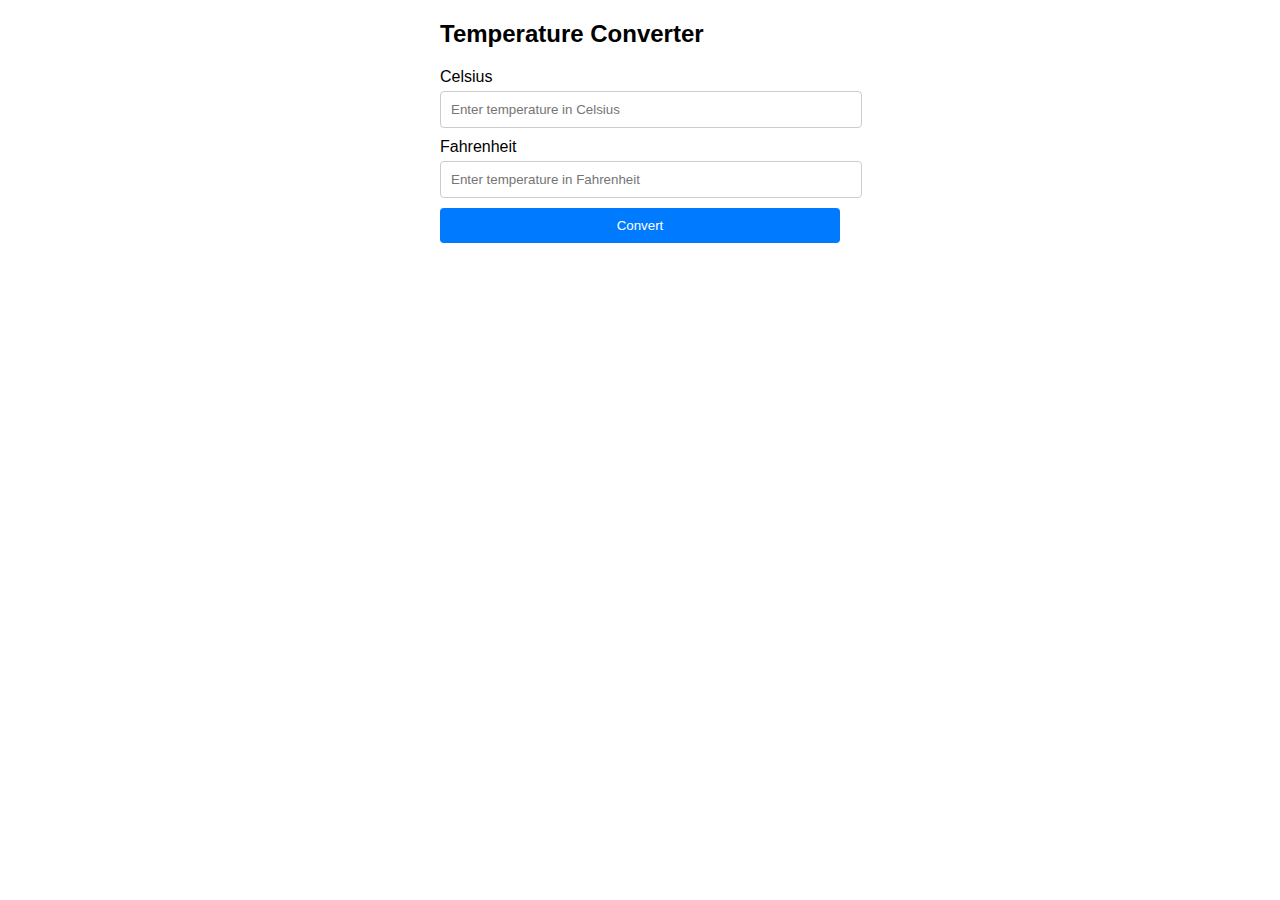
<file: DOM/Task2_Dom_advance/Task 2_TempConverter/index.html>
<!DOCTYPE html>
<html lang="en">
<head>
  <meta charset="UTF-8">
  <meta name="viewport" content="width=device-width, initial-scale=1.0">
  <title>Temperature Converter</title>
  <link rel="stylesheet" href="style.css"> <!-- Link to external CSS -->
</head>
<body>
  <div class="container">
    <h2>Temperature Converter</h2>
    <div id="error" class="error"></div>
    <label for="celsius">Celsius</label>
    <input type="text" id="celsius" placeholder="Enter temperature in Celsius">
    <label for="fahrenheit">Fahrenheit</label>
    <input type="text" id="fahrenheit" placeholder="Enter temperature in Fahrenheit">
    <button id="convertBtn">Convert</button>
  </div>
  <script src="script.js"></script> <!-- Link to JavaScript file -->
</body>
</html>
</file>
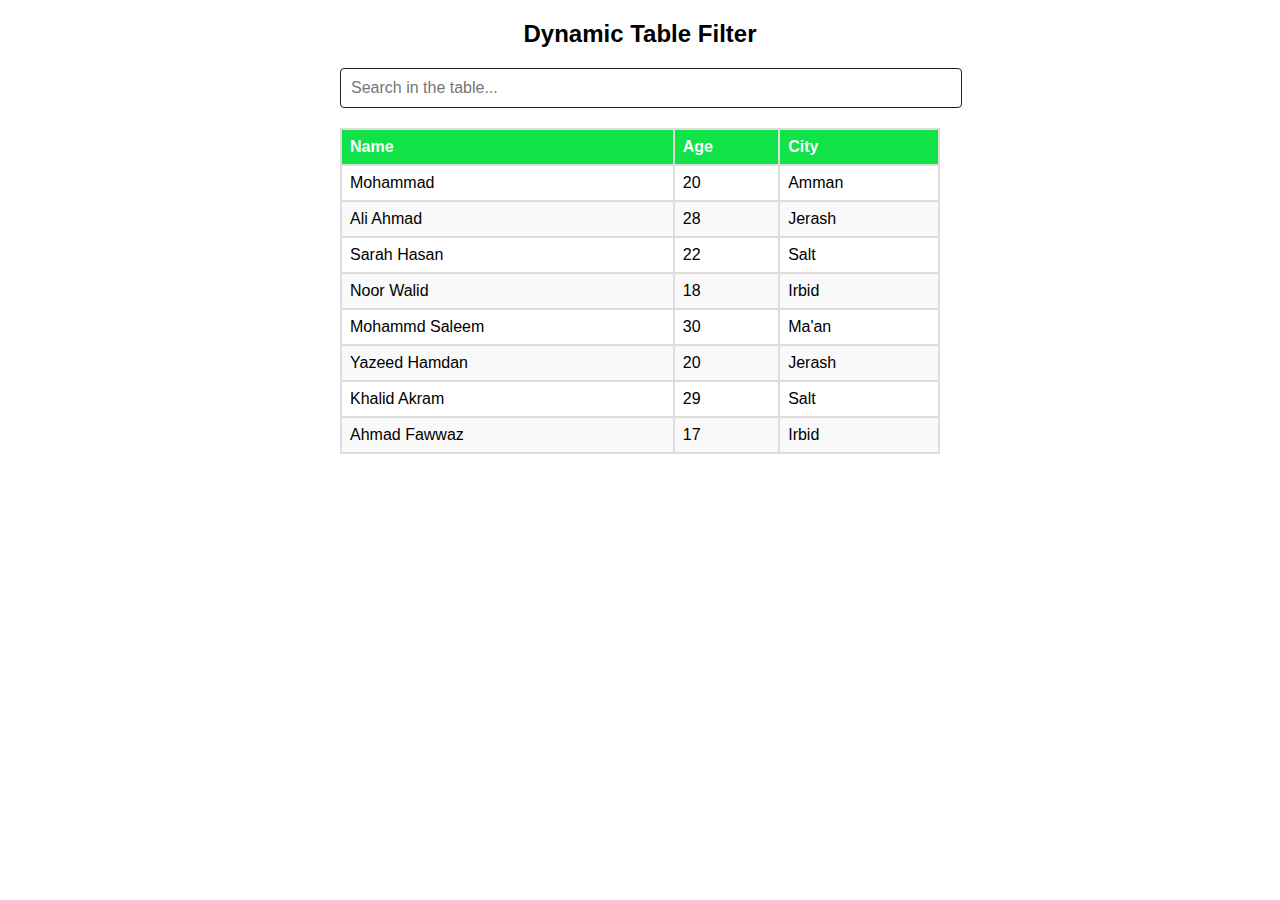
<file: DOM/Task2_Dom_advance/Task 4_DynamicTableFilter/index.html>
<!DOCTYPE html>
<html lang="en">
  <head>
    <meta charset="UTF-8" />
    <meta name="viewport" content="width=device-width, initial-scale=1.0" />
    <title>Dynamic Table Filter</title>
    <link rel="stylesheet" href="style.css" />
    <!-- Link to external CSS -->
  </head>
  <body>
    <div class="container">
      <h2>Dynamic Table Filter</h2>
      <input
        type="text"
        id="searchInput"
        placeholder="Search in the table..."
      />
      <table id="dataTable">
        <thead>
          <tr>
            <th>Name</th>
            <th>Age</th>
            <th>City</th>
          </tr>
        </thead>
        <tbody>
          <tr>
            <td>Mohammad</td>
            <td>20</td>
            <td>Amman</td>
          </tr>
          <tr>
            <td>Ali Ahmad</td>
            <td>28</td>
            <td>Jerash</td>
          </tr>
          <tr>
            <td>Sarah Hasan</td>
            <td>22</td>
            <td>Salt</td>
          </tr>
          <tr>
            <td>Noor Walid</td>
            <td>18</td>
            <td>Irbid</td>
          </tr>

          <tr>
            <td>Mohammd Saleem</td>
            <td>30</td>
            <td>Ma'an</td>
          </tr>
          <tr>
            <td>Yazeed Hamdan</td>
            <td>20</td>
            <td>Jerash</td>
          </tr>
          <tr>
            <td>Khalid Akram</td>
            <td>29</td>
            <td>Salt</td>
          </tr>
          <tr>
            <td>Ahmad Fawwaz</td>
            <td>17</td>
            <td>Irbid</td>
          </tr>
        </tbody>
      </table>
    </div>
    <script src="script.js"></script>
    <!-- Link to external JavaScript -->
  </body>
</html>
</file>
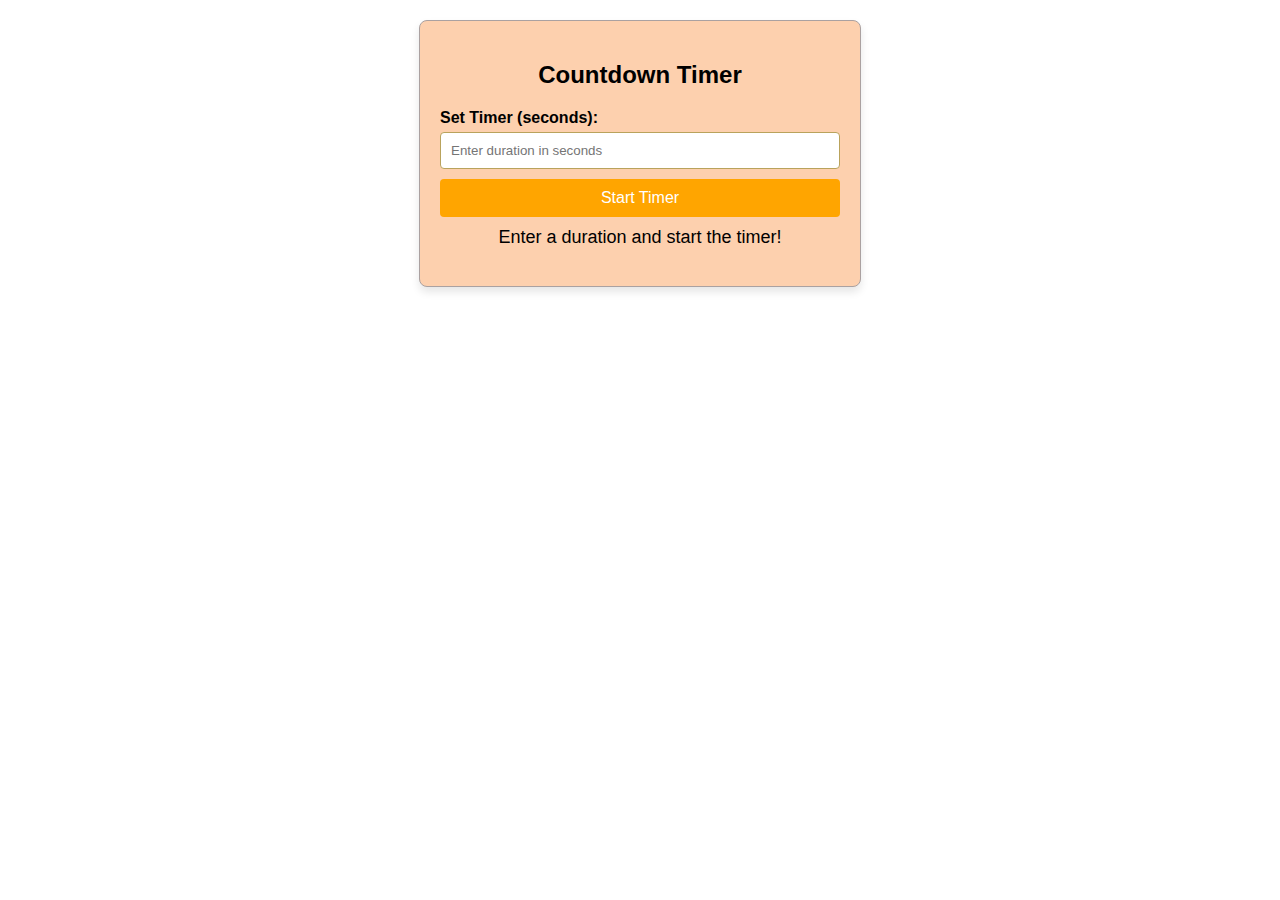
<file: DOM/Task2_Dom_advance/Task_3 CountDownTimer/index.html>
<!DOCTYPE html>
<html lang="en">
<head>
  <meta charset="UTF-8">
  <meta name="viewport" content="width=device-width, initial-scale=1.0">
  <title>Countdown Timer</title>
  <link rel="stylesheet" href="style.css"> <!-- Link to external CSS -->
</head>


<body>
  <div class="container">
    <h2>Countdown Timer</h2>
    <label for="timerInput">Set Timer (seconds):</label>
    <input type="number" id="timerInput" placeholder="Enter duration in seconds">
    <button id="startTimerBtn">Start Timer</button>
    <p id="timerDisplay">Enter a duration and start the timer!</p>
  </div>
  
  
  
  
  
  
  
  
  <script src="script.js"></script> <!-- Link to JavaScript file -->
</body>
</html>
</file>
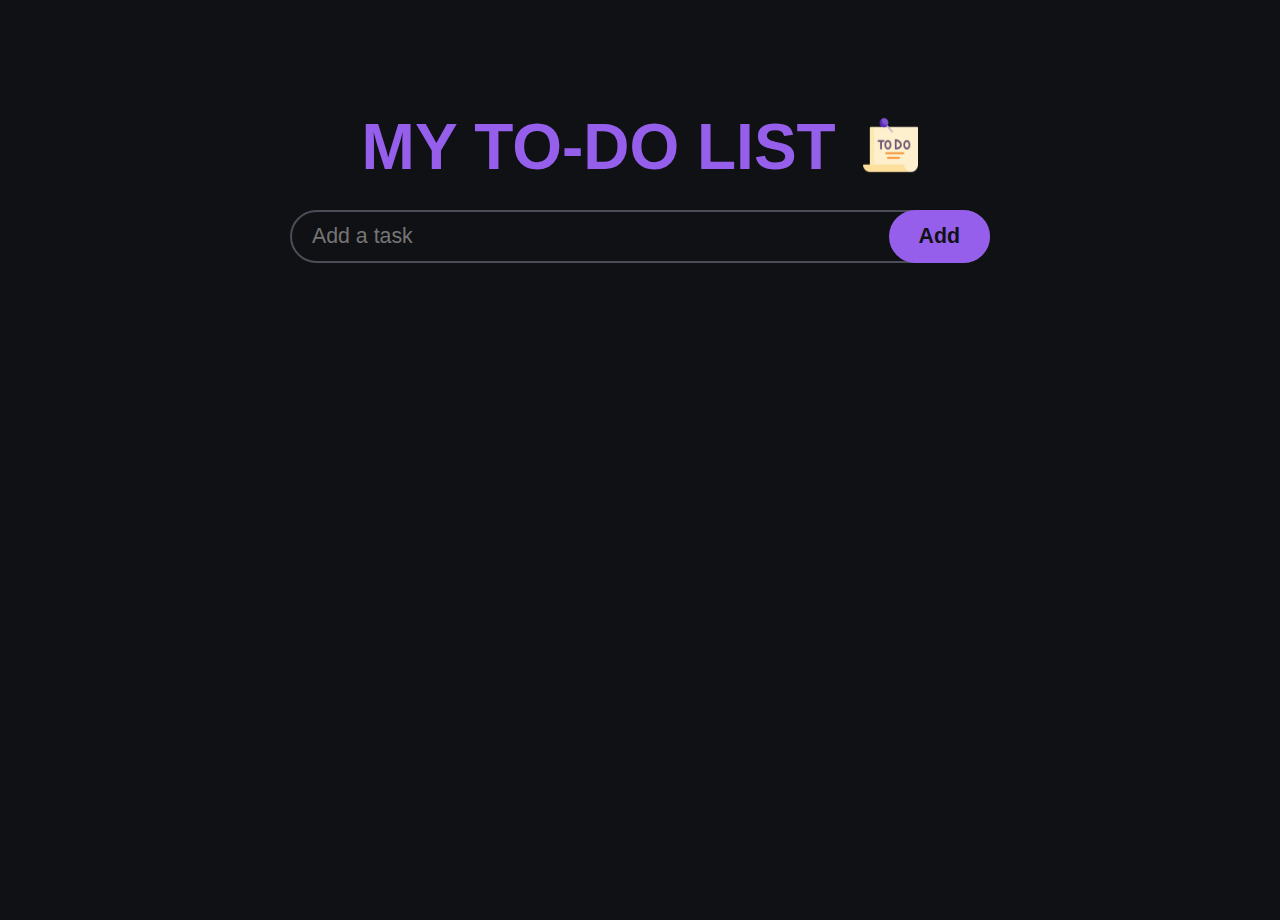
<file: DOM/Task2_Dom_advance/TASK 1_My advance To do list with new stylin and effects/ToDo List/index.html>
<!DOCTYPE html>
<html lang="en">
  <head>
    <meta charset="UTF-8" />
    <meta name="viewport" content="width=device-width, initial-scale=1.0" />
    <title>To-Do List</title>
    <link rel="stylesheet" href="style.css" />
  </head>
  <body>
    <h1>My To-Do List <span class="flag"><img src="icons/jordan.png" width="55vw"; height="60vh"></span></h1>
    <div class="wrapper">
      <form>
        <input
          id="todo-input"
          type="text"
          placeholder="Add a task"
          autocomplete="off"
        />
        <button id="todo-button" type="submit">Add</button>
      </form>
      <ul id="todo-list">
        <!-- Dynamically generated tasks will appear here -->
      </ul>
    </div>
    <script src="script.js"></script>
  </body>
</html>
</file>
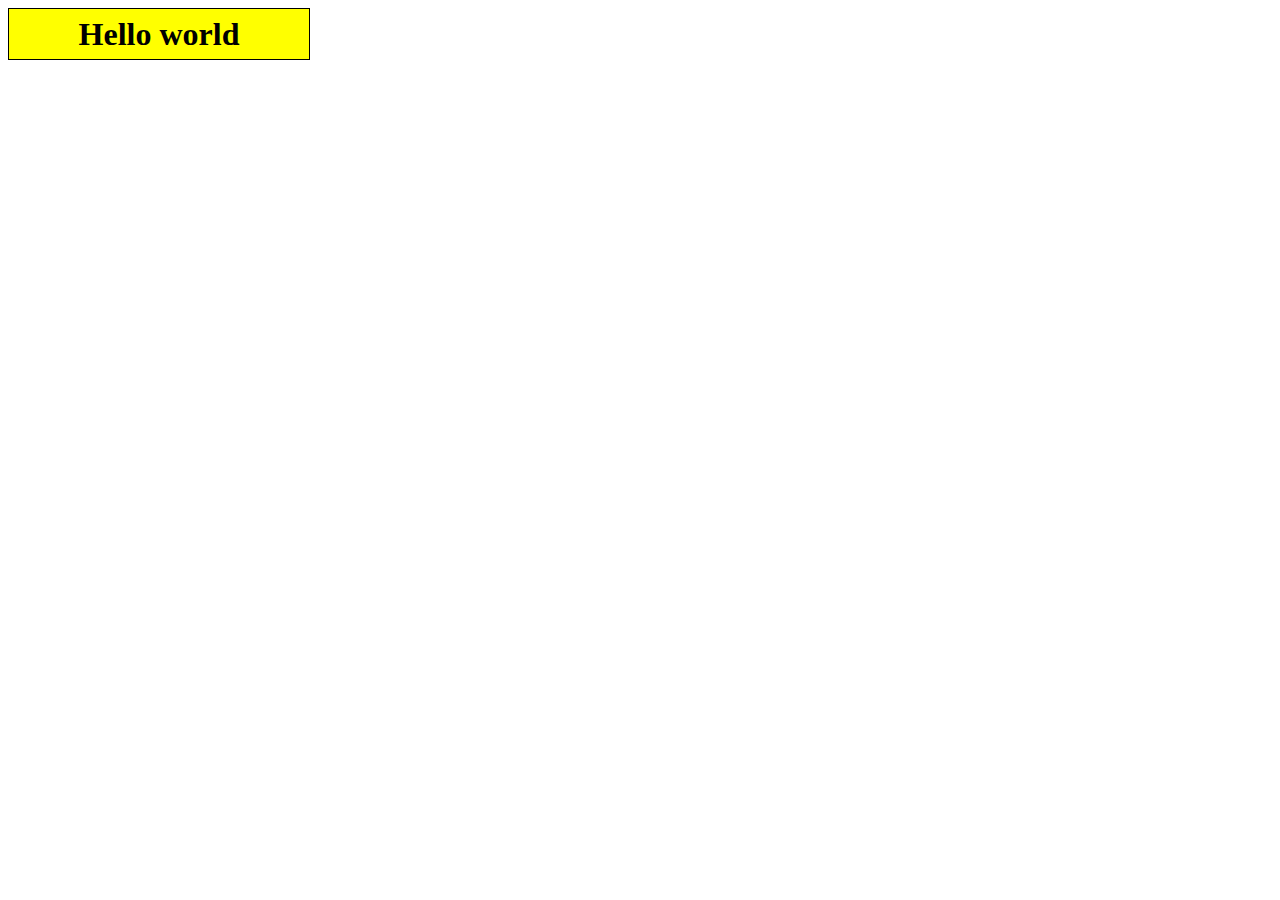
<file: DOM/EXs Dom _ from 1 to 7/task/exercise1.html>
<!DOCTYPE html>
<html lang="en">
<head>
    <meta charset="UTF-8">
    <title>Exercise #1: Changing the text in the div when mouse over and return it back when mouse out</title>
    <style>
        #mydiv {
            width: 300px;
            height: 50px;
            line-height: 50px;  /* for vertical alignment of text */
            text-align: center;
            border: 1px solid black;
            background-color: yellow;
            font-size: 2em;
            font-weight: bold;
        }
    </style>


</head>
<body>
<div id="mydiv">Hello world</div>











<script src="exercise1.js"></script>
</body>
</html>
</file>
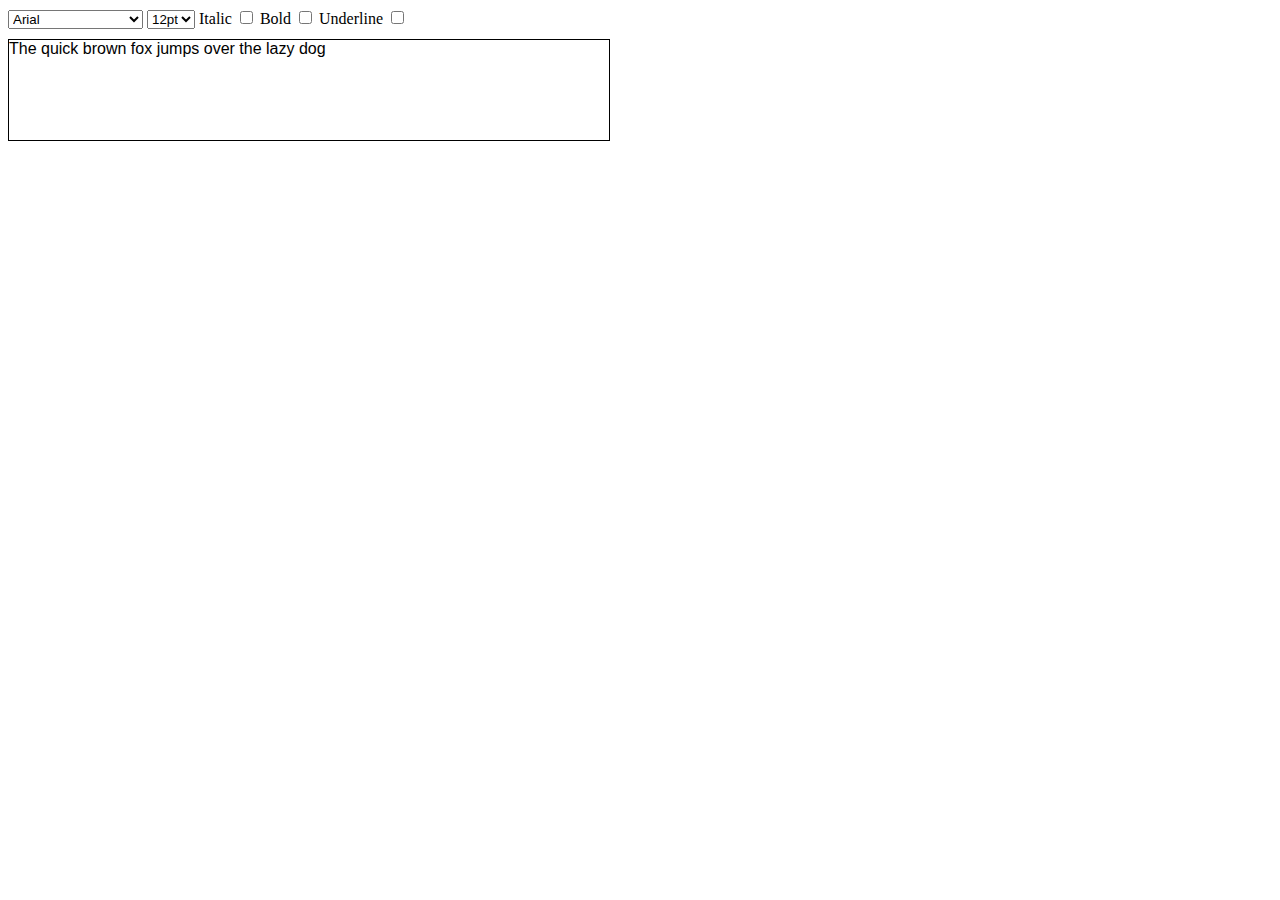
<file: DOM/EXs Dom _ from 1 to 7/task/exercise3.html>
<!DOCTYPE html>
<html lang="en">
<head>
    <meta charset="UTF-8">
    <title>Exercise #4: Formatting text</title>
    <style>
        div {
            width: 600px;
            height: 100px;
            border: 1px solid black;
            margin-top: 10px;
            /* default options */
            font-family: Arial;
            font-size: 12pt;
        }
    </style>
</head>
<body>
<form name="form">
    <select name="font_family" id="font_family">
        <option value="Arial" selected>Arial</option>
        <option value="Verdana">Verdana</option>
        <option value="Helvetica">Helvetica</option>
        <option value="Times New Roman">Times New Roman</option>
        <option value="Courier New">Courier New</option>
    </select>
    <select name="font_size" id="font_size">
        <option value="8pt">8pt</option>
        <option value="10pt">10pt</option>
        <option value="12pt" selected>12pt</option>
        <option value="14pt">14pt</option>
        <option value="16pt">16pt</option>
    </select>
    <label>Italic <input type="checkbox" name="font_italic" id="font_italic"></label>
    <label>Bold <input type="checkbox" name="font_bold" id="font_bold"></label>
    <label>Underline <input type="checkbox" name="font_underline" id="font_underline"></label>
</form>

<div id="text">The quick brown fox jumps over the lazy dog</div>







<script src="exercise3.js"></script>
</body>
</html>
</file>
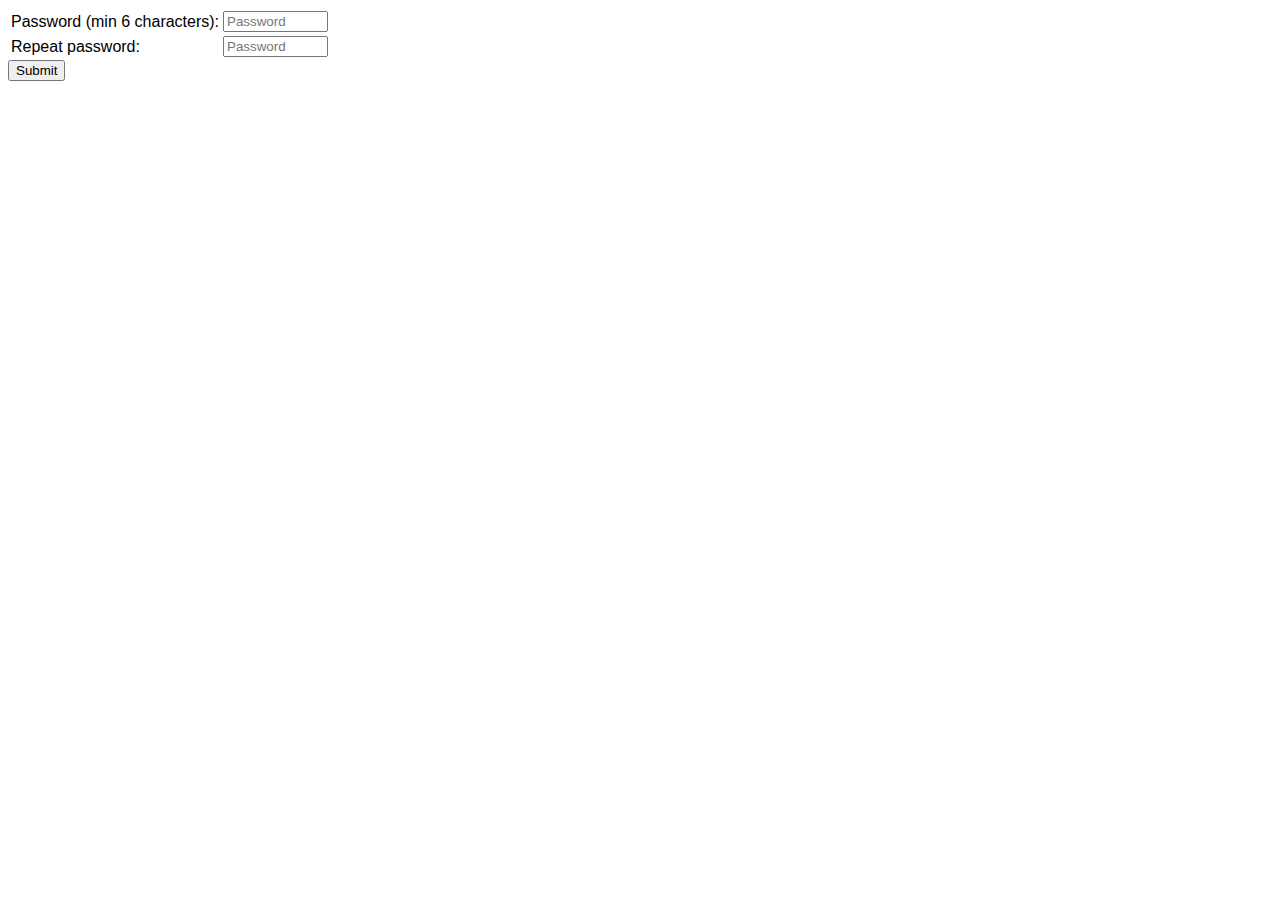
<file: DOM/EXs Dom _ from 1 to 7/task/exercise4.html>
<!DOCTYPE html>
<html lang="en">
<head>
    <meta charset="UTF-8">
    <title>Exercise #5: Input check for minimmum number of charecter should be 6 and password match in both input </title>
    <style>
        * {
            font-family: Arial, sans-serif;
        }

        .err {
            color: red;
            font-size: 0.7em;
        }
    </style>
</head>
<body>

<form name="pw">
    <table>
        <tr>
            <td>Password (min 6 characters):</td>
            <td><input type="password" name="password1" id="password1" size="10" placeholder="Password"></td>
            <td>
                <div id="pw1_check" class="err"></div>
            </td>
        </tr>
        <tr>
            <td>Repeat password:</td>
            <td><input type="password" name="password2" id="password2" size="10" placeholder="Password"></td>
            <td>
                <div id="pw2_check" class="err"></div>
            </td>
        </tr>
    </table>

    <input type="submit" value="Submit" id="submitBtn"/>
</form>




<script src="exercise4.js"> </script>

</body>
</html>
</file>
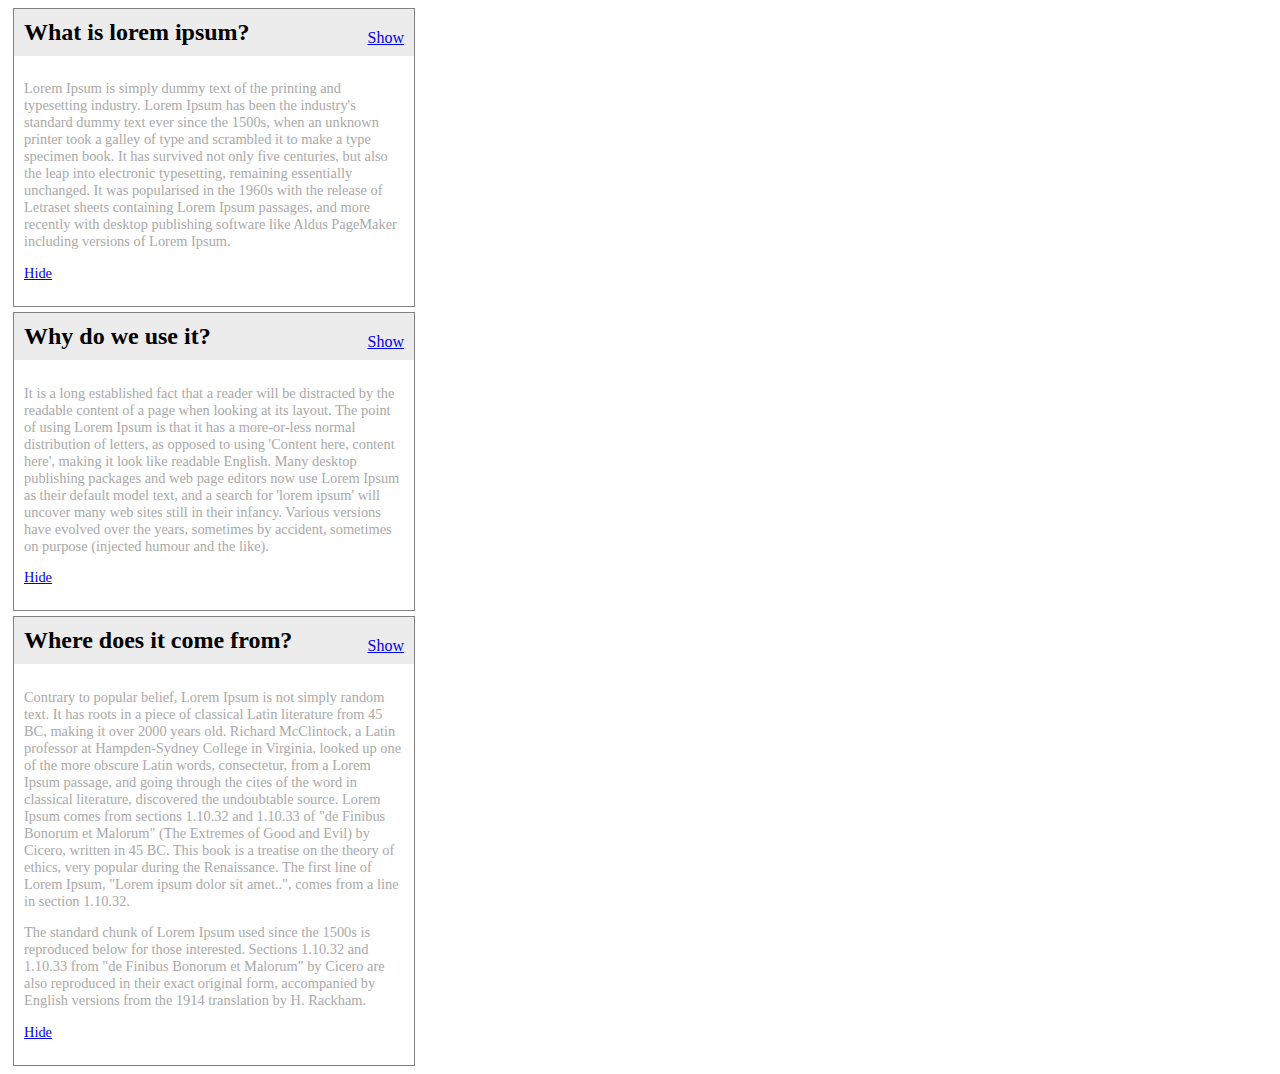
<file: DOM/EXs Dom _ from 1 to 7/task/exercise5.html>
<!DOCTYPE html>
<html lang="en">
<head>
    <meta charset="UTF-8">
    <title>Exercise #6: Content show/hide</title>
    <style>
        * {
            font-family: Georgia, serif;
        }

        article {
            width: 400px;
            border: 1px solid grey;
            background-color: #ececec;
            position: relative;
            margin: 5px;
        }

        article h2 {
            margin: 0px;
            padding: 10px;
            font-size: 1.5em;
        }

        article .showlink {
            position: absolute;
            right: 10px;
            top: 20px;
        }

        article .text {
            background-color: white;
            padding: 10px;
            font-family: Verdana, sans-serif;
            font-size: 0.9em;
            color: #a9a9a9;
        }
    </style>
</head>
<body>

<article>
    <h2>What is lorem ipsum?</h2>
    <div id="p1_show" class="showlink"><a href="#">Show</a></div>
    <div id="p1_text" class="text">
        <p>Lorem Ipsum is simply dummy text of the printing and typesetting industry. Lorem Ipsum has been the
            industry's standard dummy text ever since the 1500s, when an unknown printer took a galley of type and
            scrambled it to make a type specimen book. It has survived not only five centuries, but also the leap into
            electronic typesetting, remaining essentially unchanged. It was popularised in the 1960s with the release of
            Letraset sheets containing Lorem Ipsum passages, and more recently with desktop publishing software like
            Aldus PageMaker including versions of Lorem Ipsum.</p>
        <p><a href="#">Hide</a></p>
    </div>
</article>

<article>
    <h2>Why do we use it?</h2>
    <div id="p2_show" class="showlink"><a href="#">Show</a></div>
    <div id="p2_text" class="text">
        <p>It is a long established fact that a reader will be distracted by the readable content of a page when looking
            at its layout. The point of using Lorem Ipsum is that it has a more-or-less normal distribution of letters,
            as opposed to using 'Content here, content here', making it look like readable English. Many desktop
            publishing packages and web page editors now use Lorem Ipsum as their default model text, and a search for
            'lorem ipsum' will uncover many web sites still in their infancy. Various versions have evolved over the
            years, sometimes by accident, sometimes on purpose (injected humour and the like).</p>
        <p><a href="#">Hide</a></p>
    </div>
</article>

<article>
    <h2>Where does it come from?</h2>
    <div id="p3_show" class="showlink"><a href="#">Show</a></div>
    <div id="p3_text" class="text">
        <p>Contrary to popular belief, Lorem Ipsum is not simply random text. It has roots in a piece of classical Latin
            literature from 45 BC, making it over 2000 years old. Richard McClintock, a Latin professor at
            Hampden-Sydney College in Virginia, looked up one of the more obscure Latin words, consectetur, from a Lorem
            Ipsum passage, and going through the cites of the word in classical literature, discovered the undoubtable
            source. Lorem Ipsum comes from sections 1.10.32 and 1.10.33 of "de Finibus Bonorum et Malorum" (The Extremes
            of Good and Evil) by Cicero, written in 45 BC. This book is a treatise on the theory of ethics, very popular
            during the Renaissance. The first line of Lorem Ipsum, "Lorem ipsum dolor sit amet..", comes from a line in
            section 1.10.32.</p>
        <p>The standard chunk of Lorem Ipsum used since the 1500s is reproduced below for those interested. Sections
            1.10.32 and 1.10.33 from "de Finibus Bonorum et Malorum" by Cicero are also reproduced in their exact
            original form, accompanied by English versions from the 1914 translation by H. Rackham.</p>
        <p><a href="#">Hide</a></p>
    </div>
</article>



<script src="exercise5.js"></script>


</body>
</html>
</file>
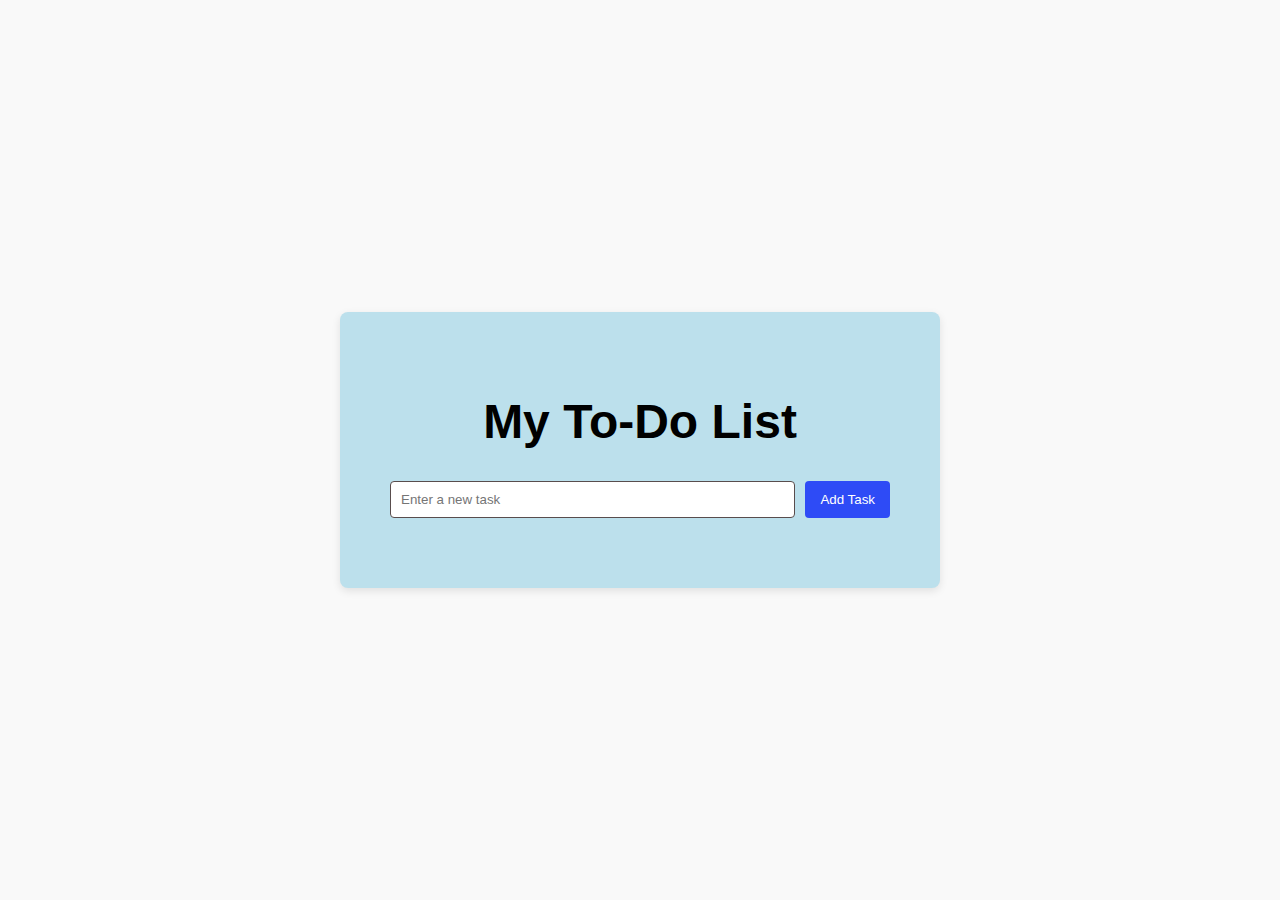
<file: DOM/Task2_Dom_advance/Task 1_ Dynamic To-Do List/indexToDoList.html>
<!DOCTYPE html>
<html lang="en">
<head>
    <meta charset="UTF-8">
    <meta name="viewport" content="width=device-width, initial-scale=1.0">
    <title>My To-Do List</title>
    <link rel="stylesheet" href="style.css">
</head>
<body>
    <div class="todo-container">
        <h1>My To-Do List</h1>
        <div class="input-section">
            <input type="text" id="taskInput" placeholder="Enter a new task">
            <button id="addTaskBtn">Add Task</button>
        </div>
        <ul id="taskList">
            <!-- Task items will be added here dynamically -->
        </ul>
    </div>
    <script src="script.js"></script>
</body>
</html>
</file>
<file: DOM/Task2_Dom_advance/Task 2_TempConverter/style.css>
body {
    font-family: Arial, sans-serif;
    margin: 20px;
  }
  .container {
    max-width: 400px;
    margin: 0 auto;
  }
  label {
    display: block;
    margin-bottom: 5px;
  }
  input {
    width: 100%;
    padding: 10px;
    margin-bottom: 10px;
    border: 1px solid #ccc;
    border-radius: 4px;
  }
  button {
    width: 100%;
    padding: 10px;
    background-color: #007BFF;
    color: white;
    border: none;
    border-radius: 4px;
    cursor: pointer;
  }
  button:hover {
    background-color: #0056b3;
  }
  .error {
    color: red;
    margin-bottom: 10px;
  }
</file>
<file: DOM/Task2_Dom_advance/Task 4_DynamicTableFilter/style.css>
body {
  font-family: Arial, sans-serif;
  margin: 20px;
}

.container {
  max-width: 600px;
  margin: 0 auto;
  text-align: center;
}

input {
  width: 100%;
  padding: 10px;
  margin-bottom: 20px;
  border: 1px solid #1e1e1e;
  border-radius: 4px;
  font-size: 16px;
}

table {
  width: 100%;
  border-collapse: collapse;
}

th,
td {
  border: 2px solid #ddd;
  padding: 8px;
  text-align: left;
}

th {
  background-color: #10e248;
  color: white;
}

tr:nth-child(even) {
  background-color: #f9f9f9;
}

tr:hover {
  background-color: #f1f1f1;
}

.highlight {
  background-color: yellow;
  font-weight: bold;
}
</file>
<file: DOM/Task2_Dom_advance/Task_3 CountDownTimer/style.css>
body {
    font-family: Arial, sans-serif;
    margin: 20px;
  }
  
  .container {
    max-width: 400px;
    margin: 0 auto;
    padding: 20px;
    border: 1px solid #aaa1a1;
    border-radius: 8px;
    background-color: #fdd0ae;
    box-shadow: 0 5px 8px rgba(0, 0, 0, 0.1);
  }
  
  h2 {
    text-align: center;
    margin-bottom: 20px;
  }
  
  label {
    display: block;
    margin-bottom: 5px;
    font-weight: bold;
  }
  
  input {
    width: 100%;
    padding: 10px;
    margin-bottom: 10px;
    border: 1px solid #b9a35c;
    border-radius: 4px;
    box-sizing: border-box;
  }
  
  button {
    width: 100%;
    padding: 10px;
    background-color: orange;
    color: white;
    border: none;
    border-radius: 4px;
    cursor: pointer;
    font-size: 16px;
  }
  
  button:hover {
    background-color: green;
  }
  
  p {
    text-align: center;
    font-size: 18px;
    margin-top: 10px;
  }
  
  .error {
    color: red;
    margin-bottom: 10px;
    text-align: center;
  }
</file>
<file: DOM/Task2_Dom_advance/TASK 1_My advance To do list with new stylin and effects/ToDo List/style.css>
/* this for us to creat a theme colors for our project */
:root {
  --background: #101114;
  --primary-color: #1c1d20;
  --secondary-color: #4a4d57;
  --accent-color: #955feb;
  --text-color: #f9f9f9;
}

* {
  margin: 0;
  padding: 0;
}

html {
  font-family: "Segoe UI", Tahoma, Geneva, Verdana, sans-serif;
  font-size: 16pt;
  color: var(--text-color);
}

body {
  min-height: 100vh;
  padding: 10px;
  background-color: var(--background);
  display: flex;
  flex-direction: column;
  align-items: center;
}

h1 {
  margin: 100px;
  margin-bottom: 20px;
  font-size: 3rem;
  font-weight: 800;
  text-transform: uppercase;
  text-align: center;
  color: var(--accent-color);
}

.wrapper {
  width: 700px;
  max-width: 100%;
  display: flex;
  flex-direction: column;
  gap: 10px;
}

#todo-input {
  box-sizing: border-box;
  padding: 12px 20px;
  width: 100%;
  background: none;
  border: 2px solid var(--secondary-color);
  border-radius: 1000px;
  font: inherit;
  color: var(--text-color);
  caret-color: var(--accent-color);
}
/* <--! this elemenate the highlight effect on input field --> */
#todo-input:focus {
  outline: none;
}

form {
  position: relative;
}
#todo-button {
  position: absolute;
  top: 0;
  right: 0;

  background-color: var(--accent-color);
  height: 100%;
  padding: 0 30px;
  border: none;
  border-radius: 1000px;
  font: inherit;
  font-weight: 600;
  color: var(--background);
  cursor: pointer;
}

#todo {
  margin: 10px;
  padding: 0 16px;
  background-color: var(--primary-color);
  border-radius: 15px;
  display: flex;
  align-items: center;
}

#todo .todo-text {
  padding: 15px;
  padding-right: 0;
  flex-grow: 1;
}

.delete-button {
  padding: 3px;
  background: none;
  border: none;
  display: flex;
  justify-content: center;
  align-items: center;
  cursor: pointer;
}

.delete-button svg {
  transition: 200ms ease;
}

.delete-button:hover svg {
  fill: rgb(247, 65, 65);
}

.custom-checkbox {
  border: 2px solid var(--accent-color);
  border-radius: 50%;
  min-height: 20px;
  min-width: 20px;
  display: flex;
  justify-content: center;
  align-items: center;
  flex-shrink: 0;
  transition: 200ms ease;
}

input[type="checkbox"]:checked ~ .custom-checkbox {
  background-color: var(--accent-color);
}
input[type="checkbox"]:checked ~ .custom-checkbox svg {
  fill: var(--primary-color);
}

input[type="checkbox"]:checked ~ .todo-text {
  text-decoration: line-through;
  color: var(--secondary-color);
}

input[type="checkbox"] {
  display: none;
}

/* To make sure the website still reponsive on smart phones */
@media (max-width: 500px) {
  html {
    font-size: 12pt;
  }
  #todo-button {
    position: unset;
    width: 100%;
    margin-top: 10px;
    padding: 15px;
    height: auto;
    display: flex;
    justify-content: center;
    flex-wrap: wrap;
  }

  h1 {
    margin-top: 50px;
    font-size: 15vw;
  }
}

/* To make sure the website still reponsive on smart phones */

/* General Reset */
ul {
  list-style: none; /* Removes default bullet points */
  padding: 0;
  margin: 0;
}

/* Adjust Todo List Items */
#todo-list {
  margin: 20px 0; /* Add space between the input and the list */
}

.todo {
  margin: 10px 0; /* Add space between each todo item */
  padding: 10px 16px; /* Adjust padding for better alignment */
  background-color: var(--primary-color);
  border-radius: 15px;
  display: flex;
  align-items: center;
  gap: 10px; /* Add spacing between child elements */
}

/* Adjust Custom Checkbox */
.custom-checkbox {
  border: 2px solid var(--accent-color);
  border-radius: 50%;
  height: 24px;
  width: 24px;
  display: flex;
  justify-content: center;
  align-items: center;
  flex-shrink: 0; /* Prevents resizing */
  transition: 200ms ease;
  cursor: pointer;
}

input[type="checkbox"]:checked ~ .custom-checkbox {
  background-color: var(--accent-color);
}

input[type="checkbox"]:checked ~ .custom-checkbox svg {
  fill: var(--primary-color);
}

input[type="checkbox"]:checked ~ .todo-text {
  text-decoration: line-through;
  color: var(--secondary-color);
}

/* Align Todo Text */
.todo-text {
  flex-grow: 1; /* Ensures the text takes available space */
  padding: 0 10px; /* Adds space between checkbox and text */
  font-size: 16px;
  line-height: 1.5;
}

/* Adjust Delete Button */
.delete-button {
  padding: 5px;
  background: none;
  border: none;
  display: flex;
  justify-content: center;
  align-items: center;
  cursor: pointer;
  transition: 200ms ease;
}

.delete-button svg {
  height: 30px;
}

/* icon  styling emoji */

.flag {
  width: 24px; /* Adjust size */
  height: auto;
  margin-left: 10px; /* Add spacing between the text and the flag */
  vertical-align: middle;
}
</file>
<file: DOM/Task2_Dom_advance/Task 1_ Dynamic To-Do List/style.css>
body {
  font-family: Arial, sans-serif;
  background-color: #f9f9f9;
  margin: 0;
  padding: 0;
  display: flex;
  justify-content: center;
  align-items: center;
  height: 100vh;
}

.todo-container {
  width: 500px;
  padding: 50px;
  background: rgb(188, 224, 236);
  border-radius: 8px;
  box-shadow: 0 3px 8px rgba(0, 0, 0, 0.1);
}

h1 {
  text-align: center;
  color: #000000;
  font-size: 3rem;
}

.input-section {
  display: flex;
  justify-content: space-between;
  margin-bottom: 20px;
}

#taskInput {
  flex: 1;
  padding: 10px;
  border: 1px solid #594d4d;
  border-radius: 4px;
  margin-right: 10px;
}

#addTaskBtn {
  padding: 10px 15px;
  background-color: #102bf8d2;
  color: white;
  border: none;
  border-radius: 4px;
  cursor: pointer;
}

#addTaskBtn:hover {
  background-color: #2ec4ff;
}

#taskList {
  list-style: none;
  padding: 0;
}

#taskList li {
  display: flex;
  justify-content: space-between;
  align-items: center;
  padding: 10px;
  background: #7eafc0;
  margin-bottom: 10px;
  border-radius: 4px;
}

#taskList li button {
  background-color: #dc3545;
  color: white;
  border: none;
  border-radius: 4px;
  padding: 5px 10px;
  cursor: pointer;
}

#taskList li button:hover {
  background-color: #e44151;
}
</file>
